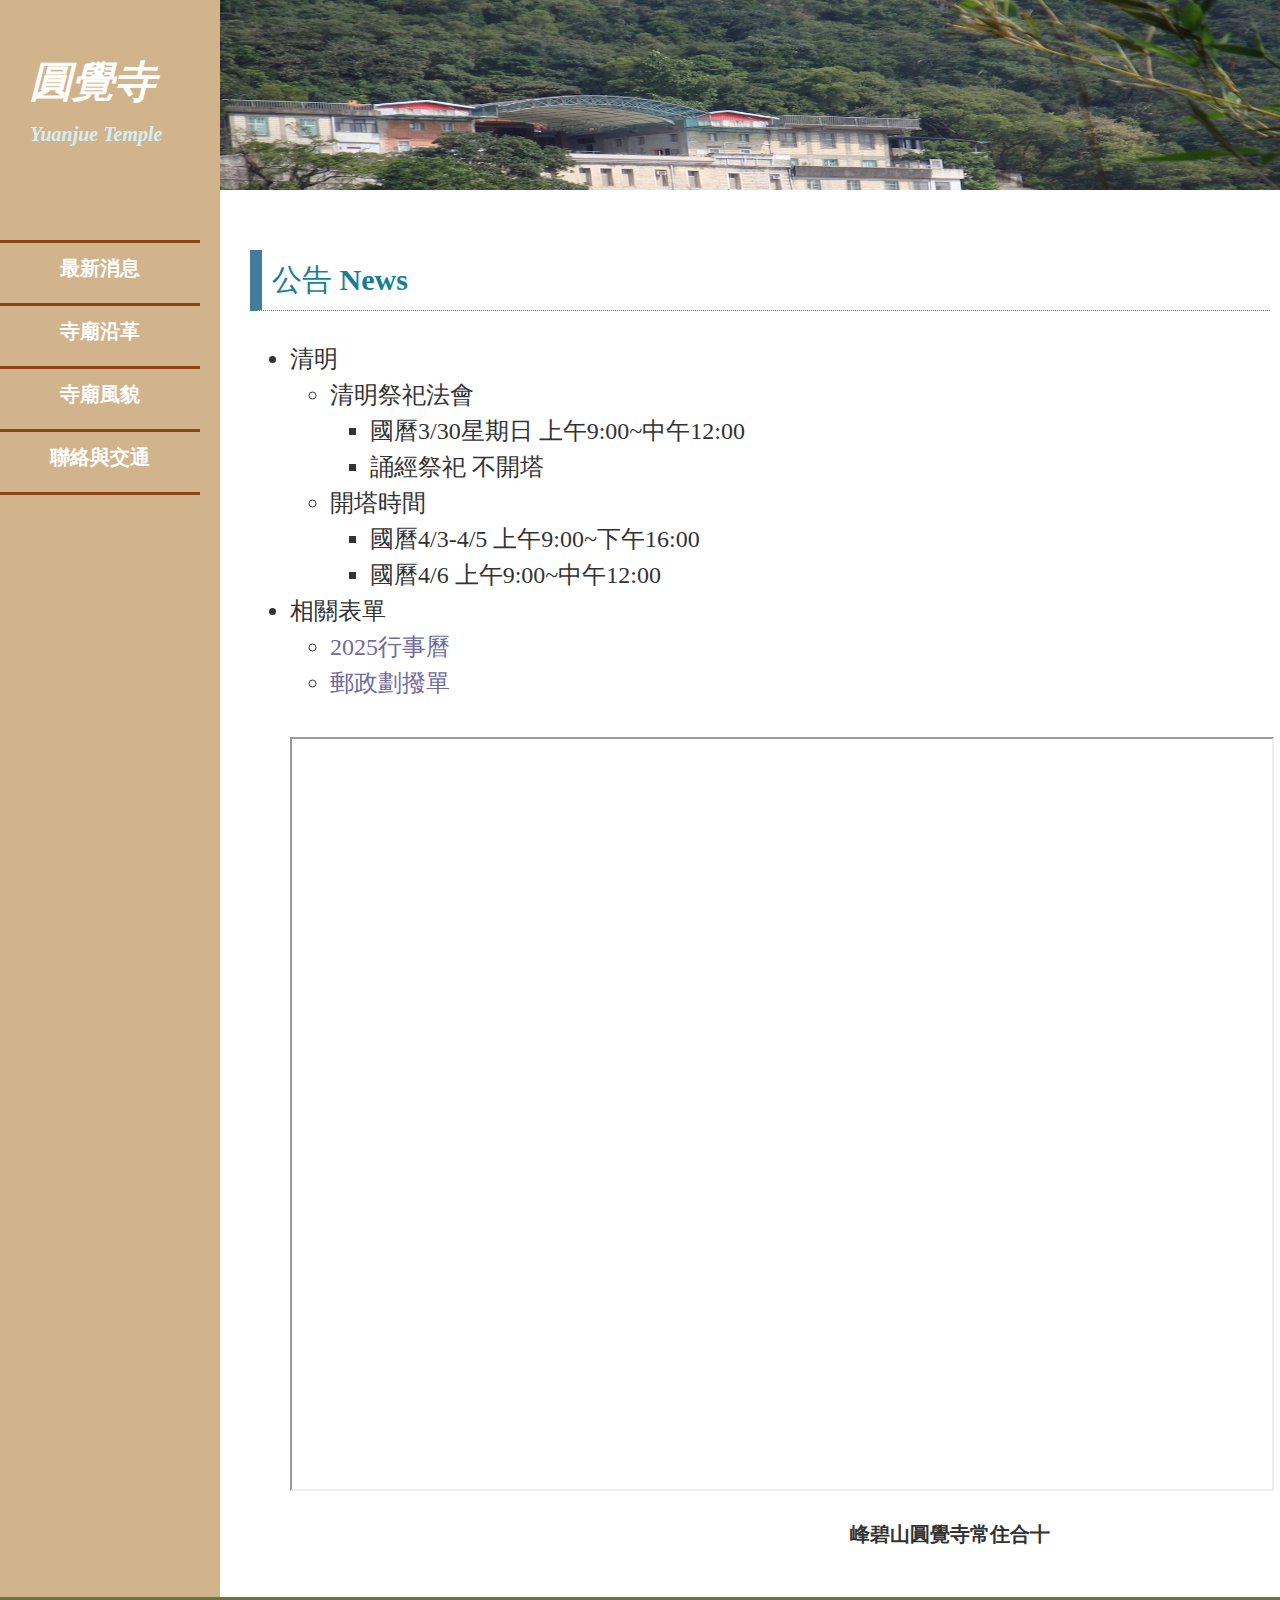
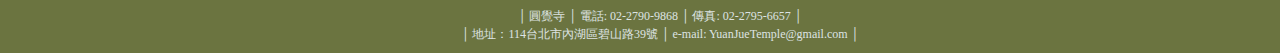
<file: index.html>
<!DOCTYPE html>
 <html> 
 <head> 
 	<title>圓覺寺</title>
 	<link rel="stylesheet" href="style.css" media="screen" /> 
 	<meta http-equiv="Content-Type" content="text/html; charset=utf-8"> 
 	<meta name="desrciption" content="圓覺寺,內湖圓覺寺,台北圓覺寺,台北市圓覺寺,台北內湖圓覺寺,碧山路,碧山路39號,114台北市內湖區碧山路39號,YuanJueTemple,yuanjuetemple,yuanjue,YuanJue">
 </head> 
 <body> 
 	<div id="wrapper"> 
 		<div id="header"> 
 			<p class="header-h"> <strong>圓覺寺</strong></p>	
			<p class="header-text">Yuanjue Temple </p>
 		</div>

 		<div id="content"> 
 			<div id="content-L">
 				<ul id="L-list"> 
 					<li><a href="index.html">最新消息</a></li> 
 					<li><a href="files/introduction.html">寺廟沿革</a></li> 
 					<li><a href="files/look.html">寺廟風貌</a></li> 
                    <li><a href="files/communication.html">聯絡與交通</a></li> 
 				</ul> 

 			</div> 
 			<div id="content-R">
 				<p class="title-1">公告<strong> News</strong></p> 
 				<ul>
					<li class="news-text">清明
						<ul class="news-text">
						<li> 清明祭祀法會</li>
							<ul class="news-text">
						       <li>國曆3/30星期日 上午9:00~中午12:00</li>
						       <li>誦經祭祀 不開塔</li>
						    </ul>
						<li> 開塔時間 </li>
							<ul class="news-text">
						       <li>國曆4/3-4/5 上午9:00~下午16:00</li>
						       <li>國曆4/6 上午9:00~中午12:00</li>
						     </ul>
						</ul>
			 
			        </li>
					<li class="news-text">相關表單
						<ul class="news-text">
						<li> <a href="files/2025_activity.pdf" target="_blank">2025行事曆</a>
						<li> <a href="files/postal_giro_form.pdf" target="_blank">郵政劃撥單</a>
						</ul>
			        <br>
			            <iframe src="files/2025_activity.pdf" style="width:100%; height:750px;" frameborder="1"></iframe>
			        </li>
				</ul>
				<h3 class="right-bullet"> 峰碧山圓覺寺常住合十 </h3> 							
 			</div>	
 		</div> 
 		<div id="footer"> │ 圓覺寺 │ 電話: 02-2790-9868 │ 傳真: 02-2795-6657 │<br>
		│ 地址：114台北市內湖區碧山路39號  │  e-mail: YuanJueTemple@gmail.com  │  

 		</div> 
 	</div> 
 </body> 
 </html>
</file>
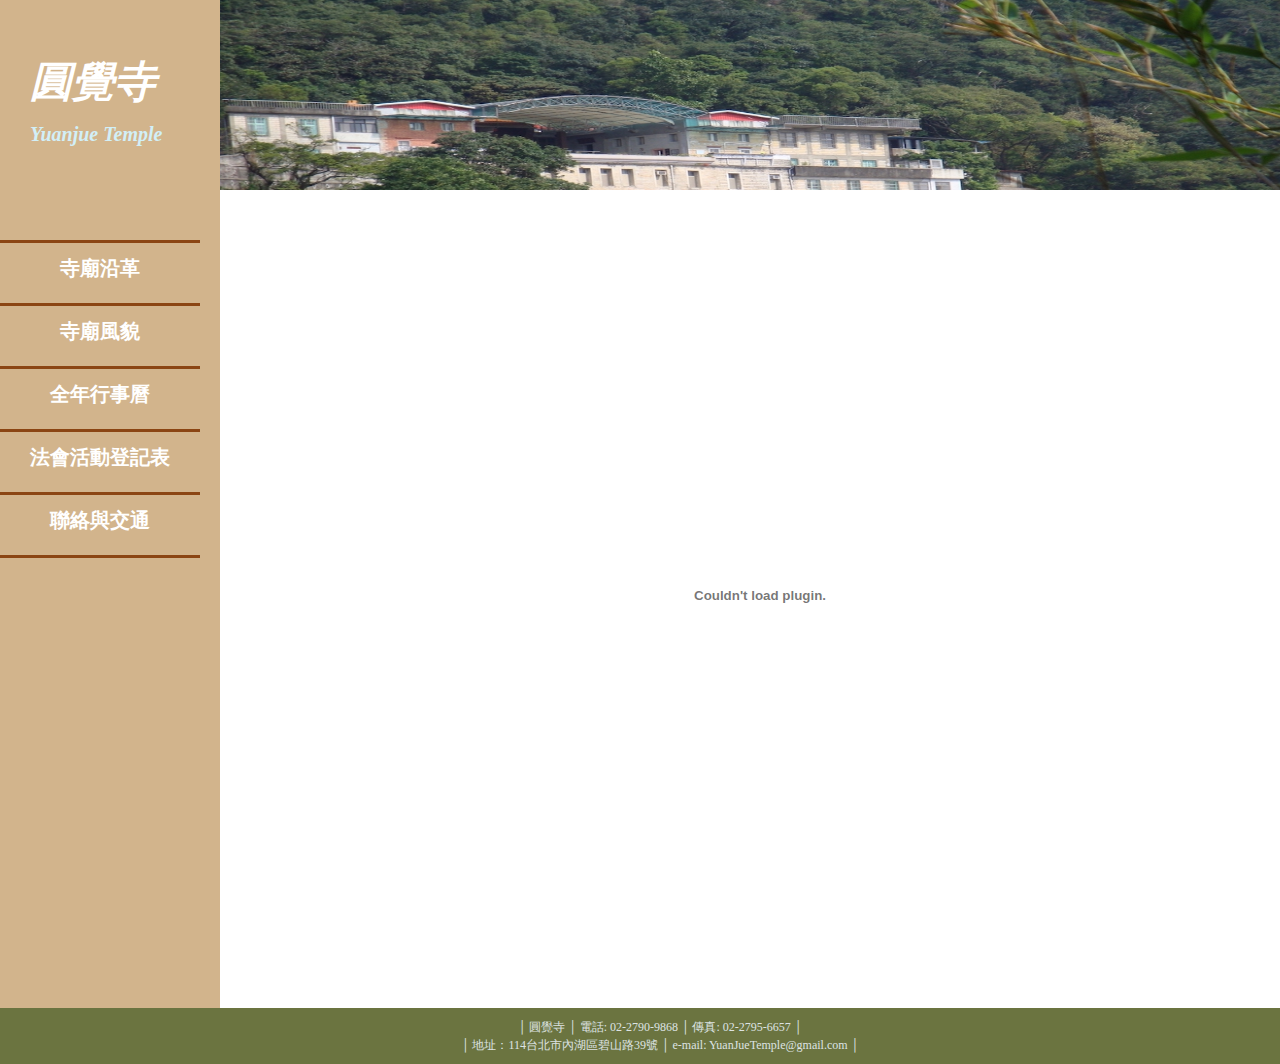
<file: files/act1.html>
<!DOCTYPE html>
 <html> 
 <head> 
 	<title>圓覺寺</title>
 	<link rel="stylesheet" href="../style.css" media="screen" /> 
 	<meta http-equiv="Content-Type" content="text/html; charset=utf-8"> 
 </head> 
 <body> 
 	<div id="wrapper"> 
 		<div id="header"> 
 			<p class="header-h"> <strong>圓覺寺</strong></p>	
			<p class="header-text">Yuanjue Temple </p>

 		</div>

 		<div id="content"> 
 			<div id="content-L">
 				<ul id="L-list"> 
					<li><a href="../index.html">寺廟沿革</a></li> 
 					<li><a href="look.html">寺廟風貌</a></li> 
 					<li><a href="schedule.html">全年行事曆</a></li> 
 					<li><a href="activity.html">法會活動登記表</a></li> 
                    <li><a href="communication.html">聯絡與交通</a></li>
                </ul> 
 			</div> 
 			<div id="content-R">
				<embed src="1.pdf" style="width:100%; height:750px;"frameborder="1"/>
 			</div>	
 		</div> 
 		<div id="footer"> │ 圓覺寺 │ 電話: 02-2790-9868 │ 傳真: 02-2795-6657 │<br>
        │ 地址：114台北市內湖區碧山路39號  │  e-mail: YuanJueTemple@gmail.com  │  
 		</div> 
 	</div> 
 </body> 
 </html>
<style>
#calendar li {
    	float: left;
	margin-bottom: 10px;
	list-style-type: none;
}

#calendar li a {
        color: #FFF;
        text-decoration: none;
        text-align: middle;
        width: 100px;
        display: block;
        //height: 30px;
} 
</style>
</file>
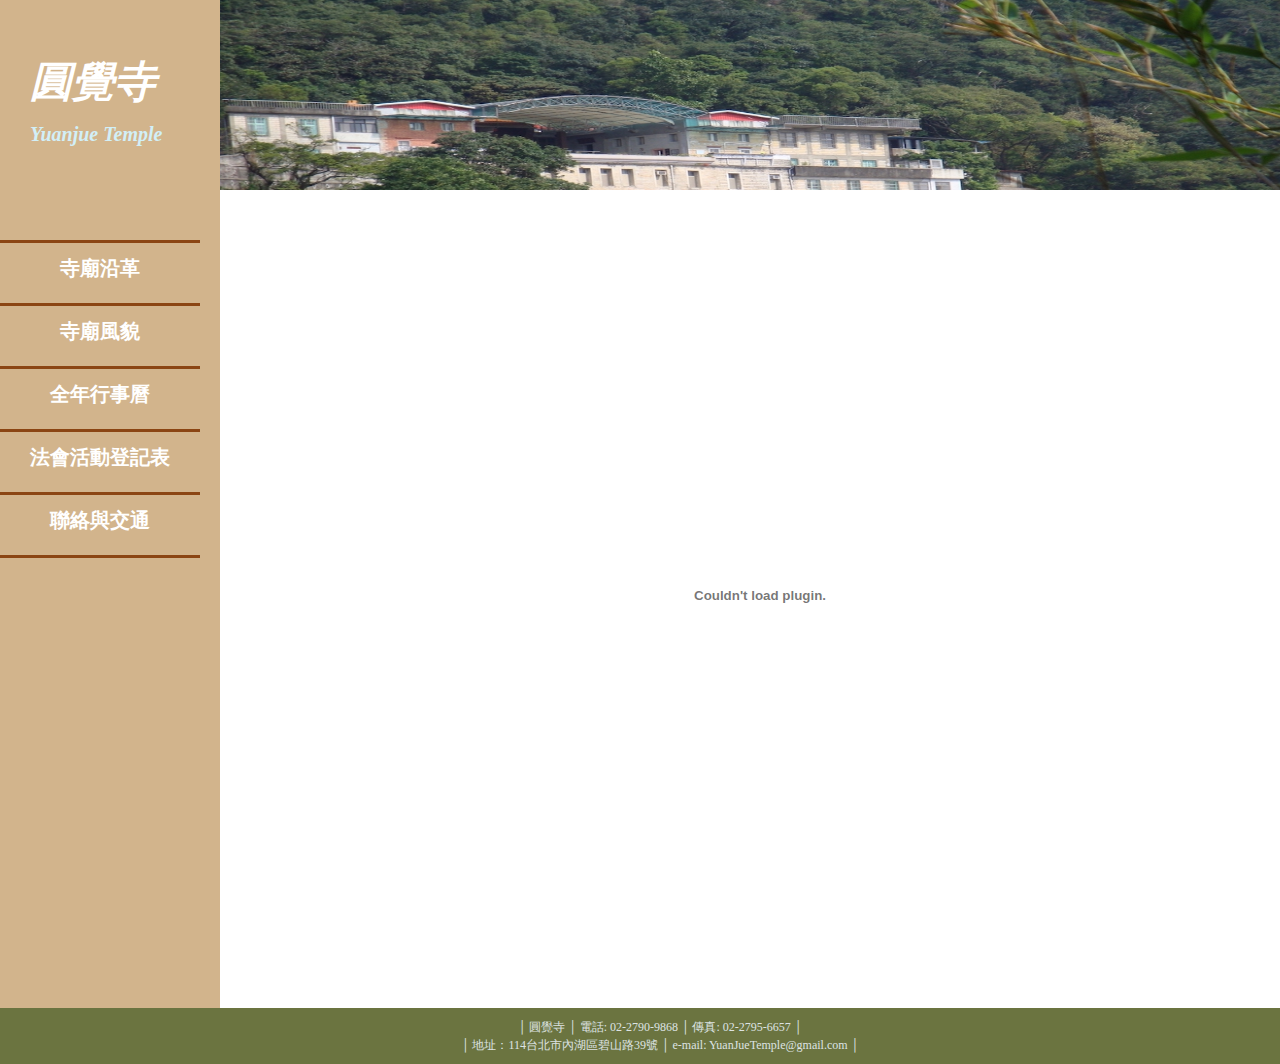
<file: files/act2_a.html>
<!DOCTYPE html>
 <html> 
 <head> 
 	<title>圓覺寺</title>
 	<link rel="stylesheet" href="../style.css" media="screen" /> 
 	<meta http-equiv="Content-Type" content="text/html; charset=utf-8"> 
 </head> 
 <body> 
 	<div id="wrapper"> 
 		<div id="header"> 
 			<p class="header-h"> <strong>圓覺寺</strong></p>	
			<p class="header-text">Yuanjue Temple </p>

 		</div>

 		<div id="content"> 
 			<div id="content-L">
 				<ul id="L-list"> 
					<li><a href="../index.html">寺廟沿革</a></li> 
 					<li><a href="look.html">寺廟風貌</a></li> 
 					<li><a href="schedule.html">全年行事曆</a></li> 
 					<li><a href="activity.html">法會活動登記表</a></li> 
                    <li><a href="communication.html">聯絡與交通</a></li>
                </ul> 
 			</div> 
 			<div id="content-R">
				<embed src="2_a.pdf" style="width:100%; height:750px;"frameborder="1"/>
 			</div>	
 		</div> 
 		<div id="footer"> │ 圓覺寺 │ 電話: 02-2790-9868 │ 傳真: 02-2795-6657 │<br>
        │ 地址：114台北市內湖區碧山路39號  │  e-mail: YuanJueTemple@gmail.com  │  
 		</div> 
 	</div> 
 </body> 
 </html>
<style>
#calendar li {
    	float: left;
	margin-bottom: 10px;
	list-style-type: none;
}

#calendar li a {
        color: #FFF;
        text-decoration: none;
        text-align: middle;
        width: 100px;
        display: block;
        //height: 30px;
} 
</style>
</file>
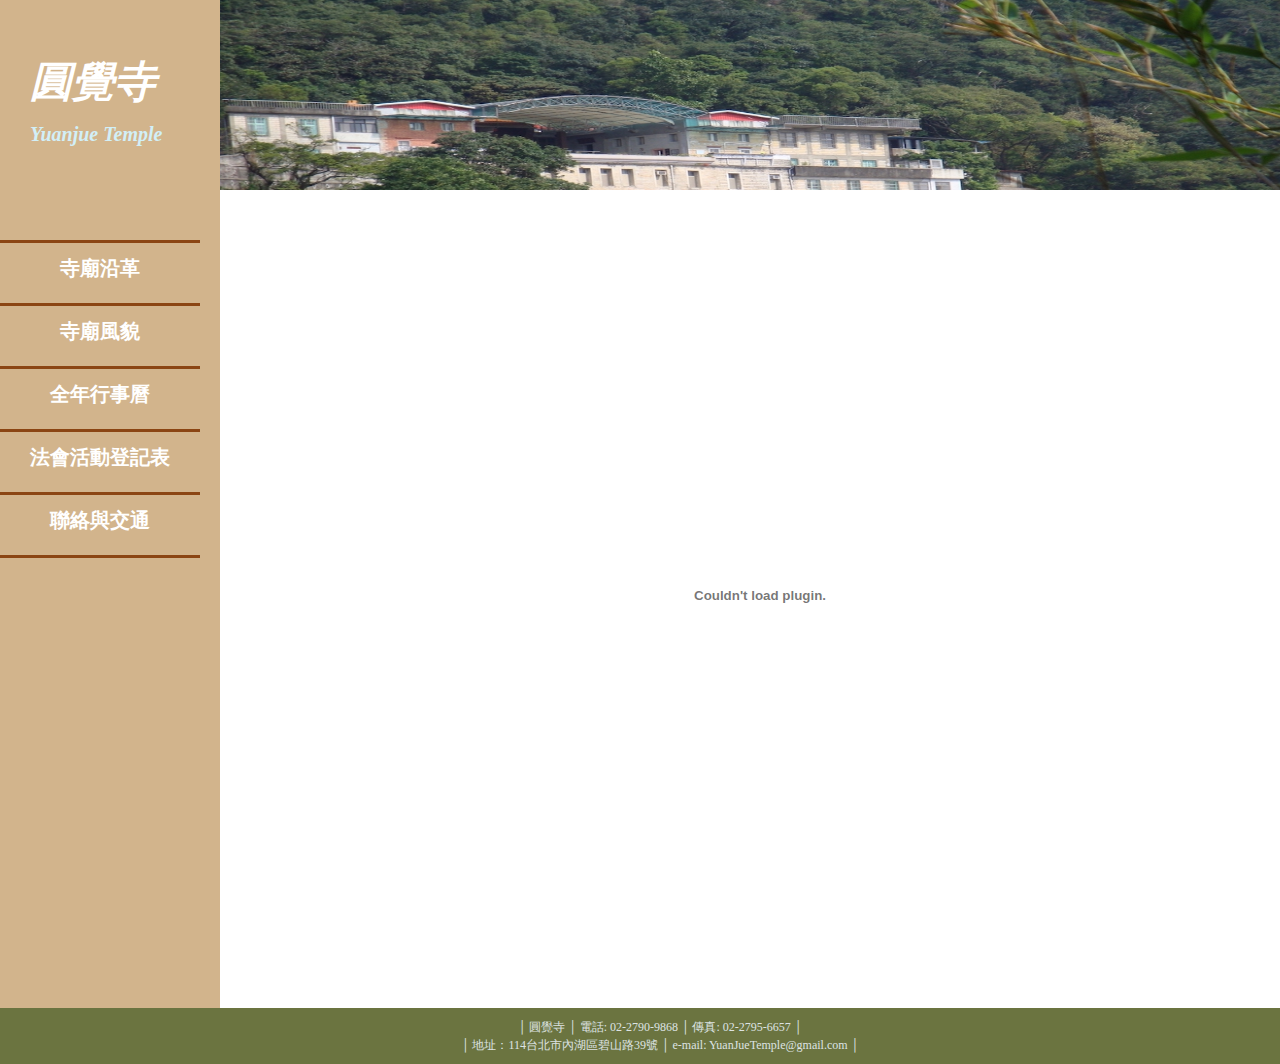
<file: files/act2_b.html>
<!DOCTYPE html>
 <html> 
 <head> 
 	<title>圓覺寺</title>
 	<link rel="stylesheet" href="../style.css" media="screen" /> 
 	<meta http-equiv="Content-Type" content="text/html; charset=utf-8"> 
 </head> 
 <body> 
 	<div id="wrapper"> 
 		<div id="header"> 
 			<p class="header-h"> <strong>圓覺寺</strong></p>	
			<p class="header-text">Yuanjue Temple </p>

 		</div>

 		<div id="content"> 
 			<div id="content-L">
 				<ul id="L-list"> 
					<li><a href="../index.html">寺廟沿革</a></li> 
 					<li><a href="look.html">寺廟風貌</a></li> 
 					<li><a href="schedule.html">全年行事曆</a></li> 
 					<li><a href="activity.html">法會活動登記表</a></li> 
                    <li><a href="communication.html">聯絡與交通</a></li>
                </ul> 
 			</div> 
 			<div id="content-R">
				<embed src="2_b.pdf" style="width:100%; height:750px;"frameborder="1"/>
 			</div>	
 		</div> 
 		<div id="footer"> │ 圓覺寺 │ 電話: 02-2790-9868 │ 傳真: 02-2795-6657 │<br>
        │ 地址：114台北市內湖區碧山路39號  │  e-mail: YuanJueTemple@gmail.com  │  
 		</div> 
 	</div> 
 </body> 
 </html>
<style>
#calendar li {
    	float: left;
	margin-bottom: 10px;
	list-style-type: none;
}

#calendar li a {
        color: #FFF;
        text-decoration: none;
        text-align: middle;
        width: 100px;
        display: block;
        //height: 30px;
} 
</style>
</file>
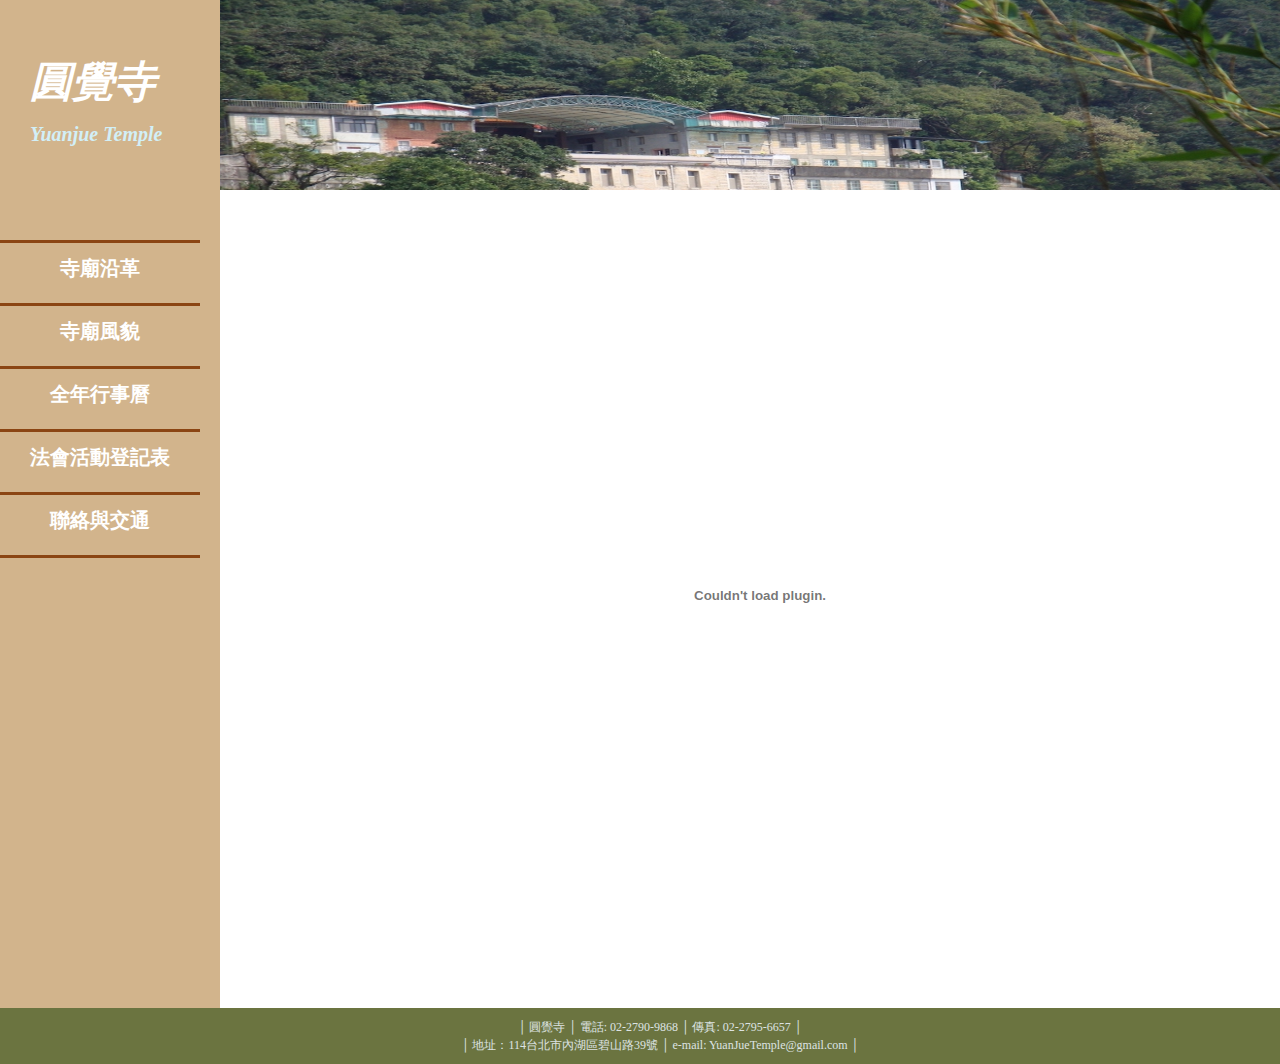
<file: files/act2_c.html>
<!DOCTYPE html>
 <html> 
 <head> 
 	<title>圓覺寺</title>
 	<link rel="stylesheet" href="../style.css" media="screen" /> 
 	<meta http-equiv="Content-Type" content="text/html; charset=utf-8"> 
 </head> 
 <body> 
 	<div id="wrapper"> 
 		<div id="header"> 
 			<p class="header-h"> <strong>圓覺寺</strong></p>	
			<p class="header-text">Yuanjue Temple </p>

 		</div>

 		<div id="content"> 
 			<div id="content-L">
 				<ul id="L-list"> 
					<li><a href="../index.html">寺廟沿革</a></li> 
 					<li><a href="look.html">寺廟風貌</a></li> 
 					<li><a href="schedule.html">全年行事曆</a></li> 
 					<li><a href="activity.html">法會活動登記表</a></li> 
                    <li><a href="communication.html">聯絡與交通</a></li>
                </ul> 
 			</div> 
 			<div id="content-R">
				<embed src="2_c.pdf" style="width:100%; height:750px;"frameborder="1"/>
 			</div>	
 		</div> 
 		<div id="footer"> │ 圓覺寺 │ 電話: 02-2790-9868 │ 傳真: 02-2795-6657 │<br>
        │ 地址：114台北市內湖區碧山路39號  │  e-mail: YuanJueTemple@gmail.com  │  
 		</div> 
 	</div> 
 </body> 
 </html>
<style>
#calendar li {
    	float: left;
	margin-bottom: 10px;
	list-style-type: none;
}

#calendar li a {
        color: #FFF;
        text-decoration: none;
        text-align: middle;
        width: 100px;
        display: block;
        //height: 30px;
} 
</style>
</file>
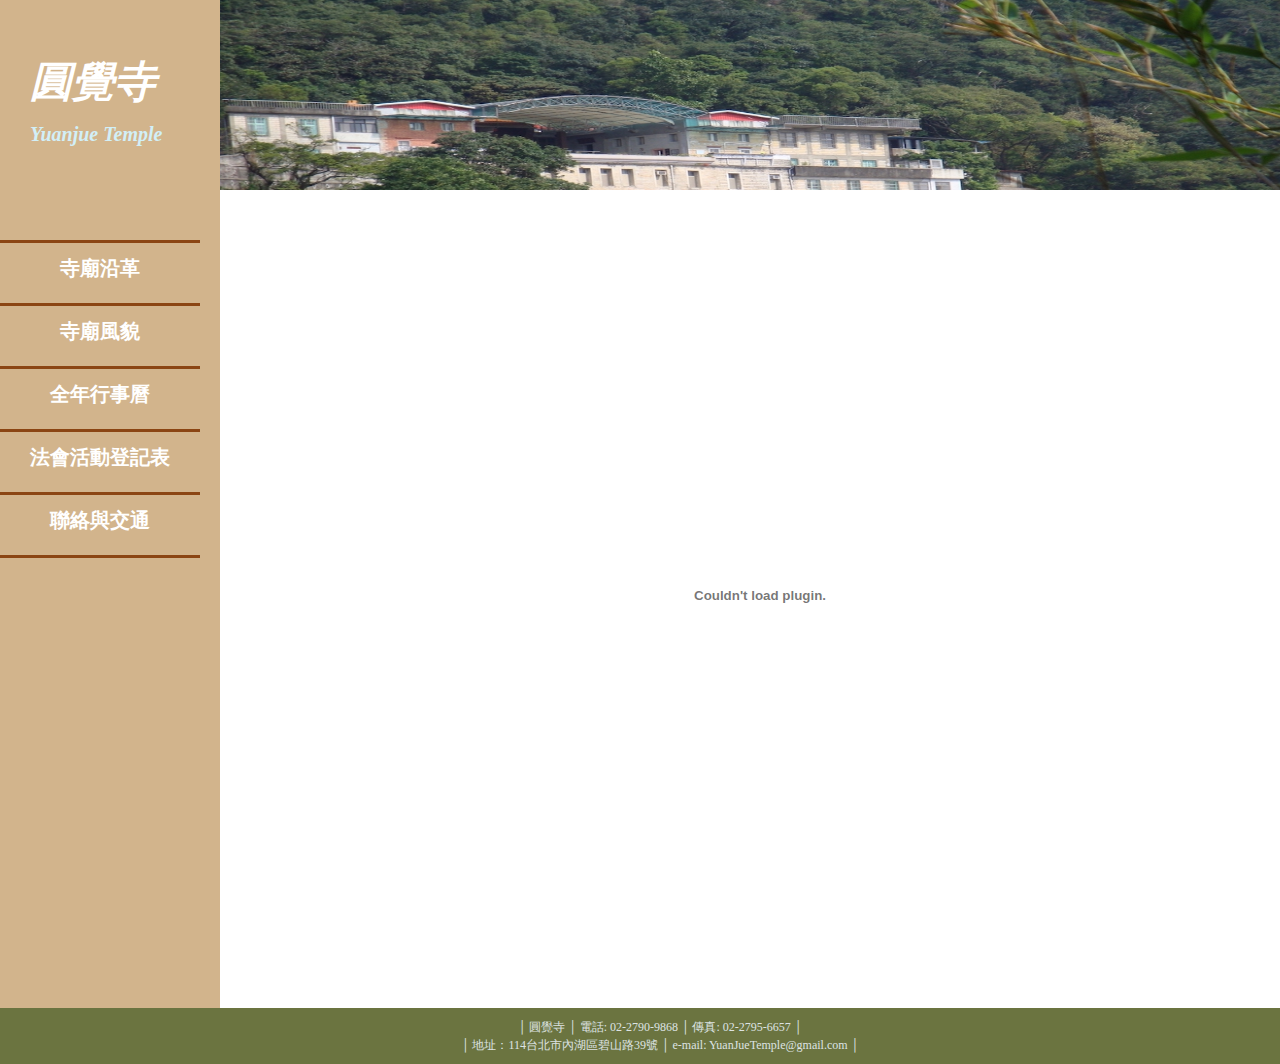
<file: files/act3_a.html>
<!DOCTYPE html>
 <html> 
 <head> 
    <title>圓覺寺</title>
    <link rel="stylesheet" href="../style.css" media="screen" /> 
    <meta http-equiv="Content-Type" content="text/html; charset=utf-8"> 
 </head> 
 <body> 
    <div id="wrapper"> 
        <div id="header"> 
            <p class="header-h"> <strong>圓覺寺</strong></p>   
            <p class="header-text">Yuanjue Temple </p>

        </div>

        <div id="content"> 
            <div id="content-L">
                <ul id="L-list"> 
                    <li><a href="../index.html">寺廟沿革</a></li> 
                    <li><a href="look.html">寺廟風貌</a></li> 
                    <li><a href="schedule.html">全年行事曆</a></li> 
                    <li><a href="activity.html">法會活動登記表</a></li> 
                    <li><a href="communication.html">聯絡與交通</a></li>
                </ul> 
            </div> 
            <div id="content-R">
                <embed src="3_a.pdf" style="width:100%; height:750px;"frameborder="1"/>
            </div>  
        </div> 
        <div id="footer"> │ 圓覺寺 │ 電話: 02-2790-9868 │ 傳真: 02-2795-6657 │<br>
        │ 地址：114台北市內湖區碧山路39號  │  e-mail: YuanJueTemple@gmail.com  │  
        </div> 
    </div> 
 </body> 
 </html>
<style>
#calendar li {
        float: left;
    margin-bottom: 10px;
    list-style-type: none;
}

#calendar li a {
        color: #FFF;
        text-decoration: none;
        text-align: middle;
        width: 100px;
        display: block;
        //height: 30px;
} 
</style>
</file>
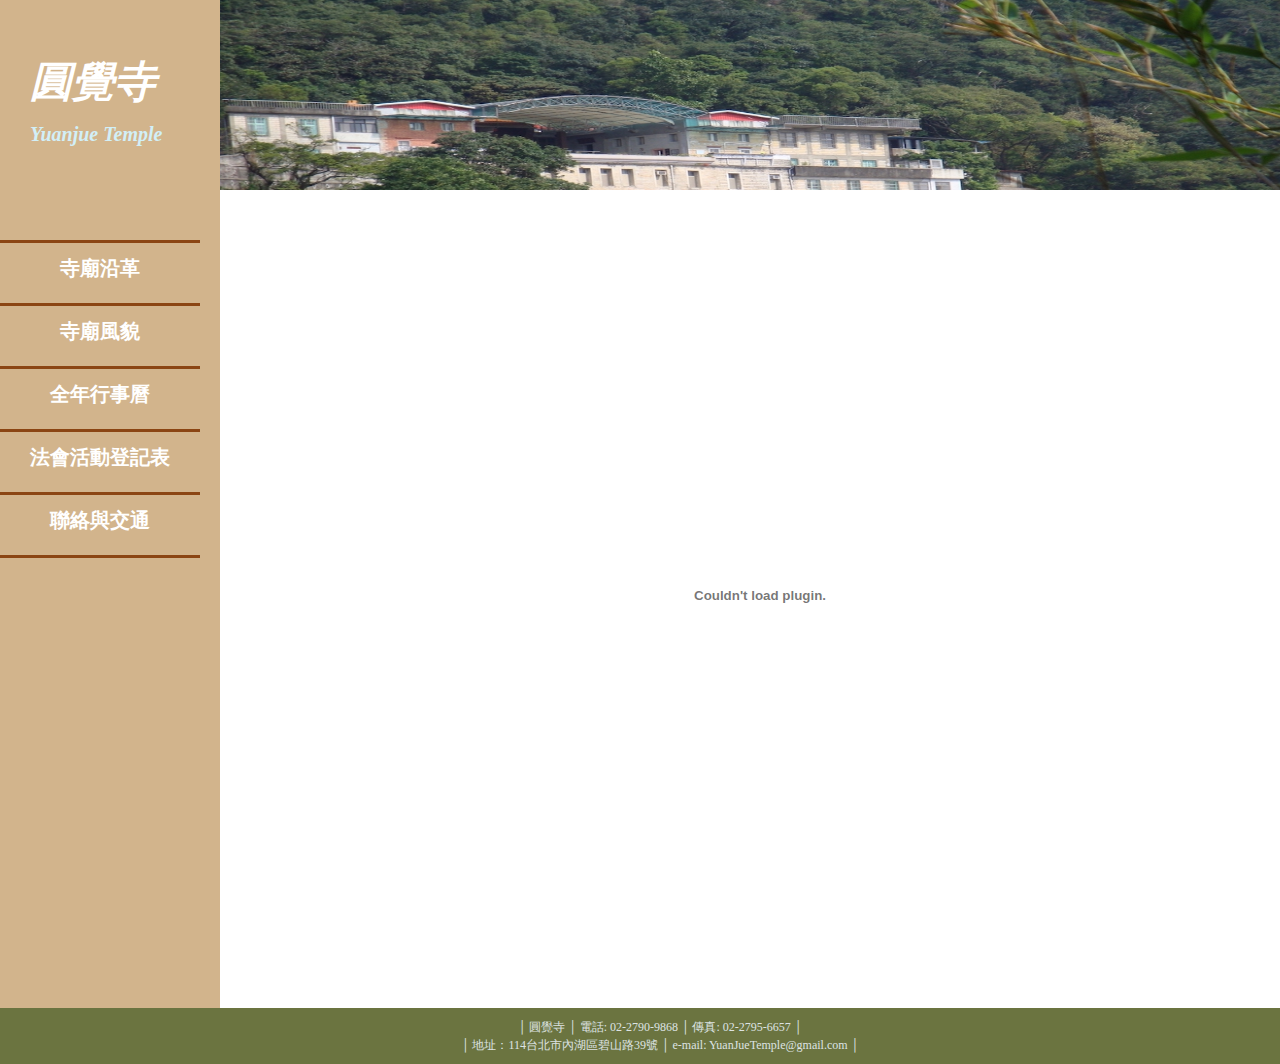
<file: files/act3_b.html>
<!DOCTYPE html>
 <html> 
 <head> 
 	<title>圓覺寺</title>
 	<link rel="stylesheet" href="../style.css" media="screen" /> 
 	<meta http-equiv="Content-Type" content="text/html; charset=utf-8"> 
 </head> 
 <body> 
 	<div id="wrapper"> 
 		<div id="header"> 
 			<p class="header-h"> <strong>圓覺寺</strong></p>	
			<p class="header-text">Yuanjue Temple </p>

 		</div>

 		<div id="content"> 
 			<div id="content-L">
 				<ul id="L-list"> 
					<li><a href="../index.html">寺廟沿革</a></li> 
 					<li><a href="look.html">寺廟風貌</a></li> 
 					<li><a href="schedule.html">全年行事曆</a></li> 
 					<li><a href="activity.html">法會活動登記表</a></li> 
                    <li><a href="communication.html">聯絡與交通</a></li>
                </ul> 
 			</div> 
 			<div id="content-R">
				<embed src="3_b.pdf" style="width:100%; height:750px;"frameborder="1"/>
 			</div>	
 		</div> 
 		<div id="footer"> │ 圓覺寺 │ 電話: 02-2790-9868 │ 傳真: 02-2795-6657 │<br>
        │ 地址：114台北市內湖區碧山路39號  │  e-mail: YuanJueTemple@gmail.com  │  
 		</div> 
 	</div> 
 </body> 
 </html>
<style>
#calendar li {
    	float: left;
	margin-bottom: 10px;
	list-style-type: none;
}

#calendar li a {
        color: #FFF;
        text-decoration: none;
        text-align: middle;
        width: 100px;
        display: block;
        //height: 30px;
} 
</style>
</file>
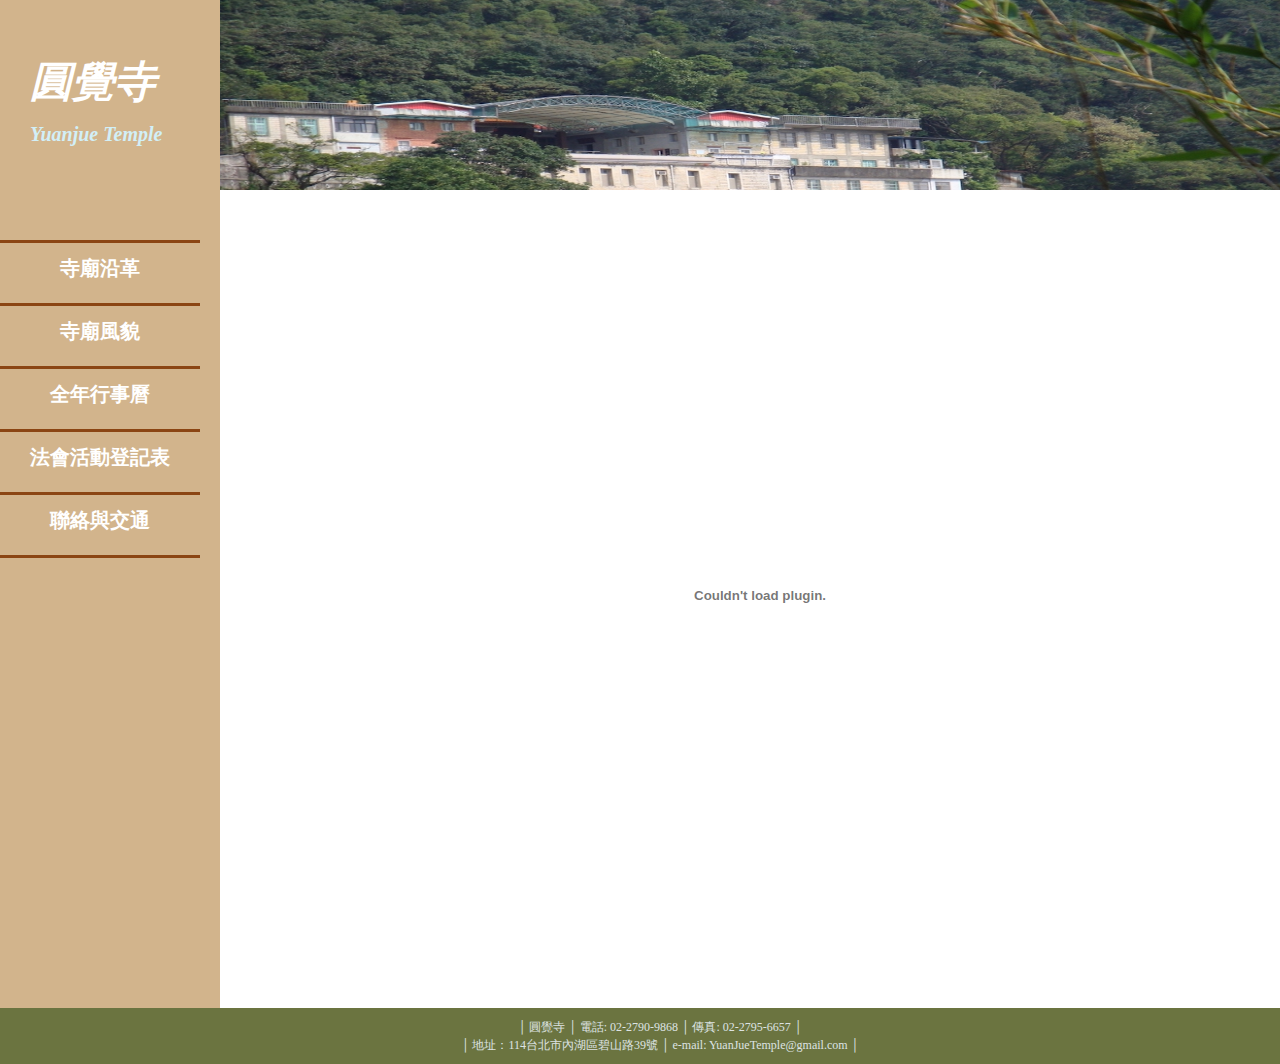
<file: files/act3_c.html>
<!DOCTYPE html>
 <html> 
 <head> 
 	<title>圓覺寺</title>
 	<link rel="stylesheet" href="../style.css" media="screen" /> 
 	<meta http-equiv="Content-Type" content="text/html; charset=utf-8"> 
 </head> 
 <body> 
 	<div id="wrapper"> 
 		<div id="header"> 
 			<p class="header-h"> <strong>圓覺寺</strong></p>	
			<p class="header-text">Yuanjue Temple </p>

 		</div>

 		<div id="content"> 
 			<div id="content-L">
 				<ul id="L-list"> 
					<li><a href="../index.html">寺廟沿革</a></li> 
 					<li><a href="look.html">寺廟風貌</a></li> 
 					<li><a href="schedule.html">全年行事曆</a></li> 
 					<li><a href="activity.html">法會活動登記表</a></li> 
                    <li><a href="communication.html">聯絡與交通</a></li>
                </ul> 
 			</div> 
 			<div id="content-R">
				<embed src="3_c.pdf" style="width:100%; height:750px;"frameborder="1"/>
 			</div>	
 		</div> 
 		<div id="footer"> │ 圓覺寺 │ 電話: 02-2790-9868 │ 傳真: 02-2795-6657 │<br>
        │ 地址：114台北市內湖區碧山路39號  │  e-mail: YuanJueTemple@gmail.com  │  
 		</div> 
 	</div> 
 </body> 
 </html>
<style>
#calendar li {
    	float: left;
	margin-bottom: 10px;
	list-style-type: none;
}

#calendar li a {
        color: #FFF;
        text-decoration: none;
        text-align: middle;
        width: 100px;
        display: block;
        //height: 30px;
} 
</style>
</file>
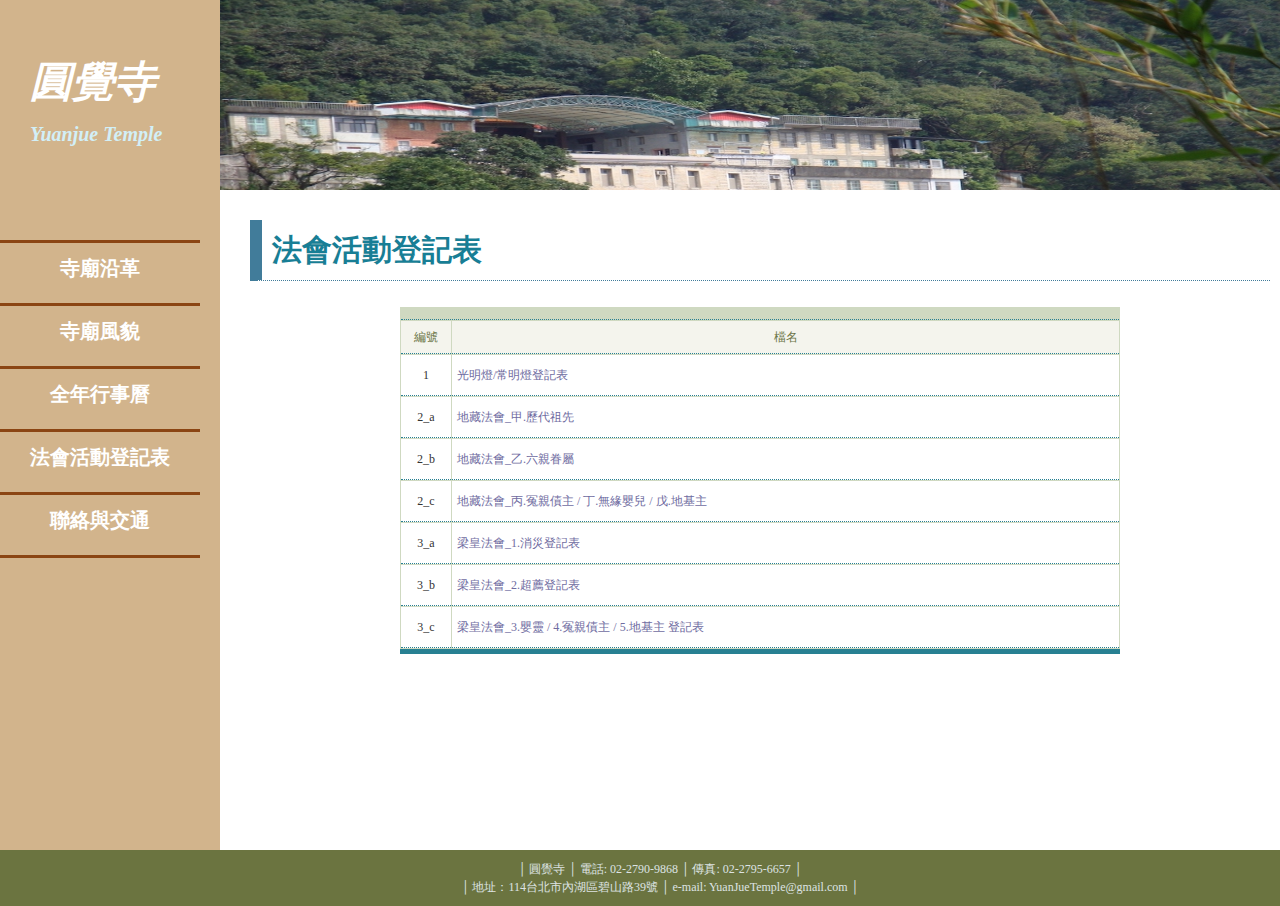
<file: files/activity.html>
<!DOCTYPE html>
 <html> 
 <head> 
  <title>圓覺寺</title>
  <link rel="stylesheet" href="../style.css" media="screen" /> 
  <meta http-equiv="Content-Type" content="text/html; charset=utf-8"> 
 </head> 
 <body> 
  <div id="wrapper"> 
    <div id="header"> 
      <p class="header-h"> <strong>圓覺寺</strong></p> 
      <p class="header-text">Yuanjue Temple </p>
    </div>

    <div id="content"> 
      <div id="content-L">
        <ul id="L-list"> 
          <li><a href="../index.html">寺廟沿革</a></li> 
          <li><a href="look.html">寺廟風貌</a></li> 
          <li><a href="schedule.html">全年行事曆</a></li> 
          <li><a href="activity.html">法會活動登記表</a></li> 
          <li><a href="communication.html">聯絡與交通</a></li>
        </ul> 
      </div> 
      <div id="content-R">
        <h1 class="title-1">法會活動登記表</h1>
                    <br>
                     <TABLE cellSpacing=1 cellPadding=2 width=720 align=center bgColor=#cfd9c1>
                          <TBODY>
                            <TR>
                              <TD colSpan=4 height=1></TD>
                            </TR>
                            <TR bgColor=#f4f4ed>
                              <TD width=40 height=22><DIV align=center><font color="#6b7446">編號</font></DIV></TD>
                              <TD bgcolor="#f4f4ed"><DIV align=center><FONT color=#6b7446>檔名</FONT></DIV></TD>
                            </TR>
  
                            <TR align=middle bgColor=#ffffff>
                              <TD>1</TD>
                              <TD height=30 align=left bgcolor="#ffffff"><a href="act1.html">光明燈/常明燈登記表</a></TD>
                            </TR>
                            <TR align=middle bgColor=#ffffff>
                              <TD>2_a</TD>
                              <TD height=30 align=left bgcolor="#ffffff"><a href="act2_a.html">地藏法會_甲.歷代祖先</a></TD>
                            </TR>
                            <TR align=middle bgColor=#ffffff>
                              <TD>2_b</TD>
                              <TD height=30 align=left bgcolor="#ffffff"><a href="act2_b.html">地藏法會_乙.六親眷屬</a></TD>
                            </TR>
                            <TR align=middle bgColor=#ffffff>
                              <TD>2_c</TD>
                              <TD height=30 align=left bgcolor="#ffffff"><a href="act2_c.html">地藏法會_丙.冤親債主 / 丁.無緣嬰兒 / 戊.地基主</a></TD>
                            </TR>
                            <TR align=middle bgColor=#ffffff>
                              <TD>3_a</TD>
                              <TD height=30 align=left bgcolor="#ffffff"><a href="act3_a.html">梁皇法會_1.消災登記表</a></TD>
                            </TR>
                            <TR align=middle bgColor=#ffffff>
                              <TD>3_b</TD>
                              <TD height=30 align=left bgcolor="#ffffff"><a href="act3_b.html">梁皇法會_2.超薦登記表</a></TD>
                            </TR>
                            <TR align=middle bgColor=#ffffff>
                              <TD>3_c</TD>
                              <TD height=30 align=left bgcolor="#ffffff"><a href="act3_c.html">梁皇法會_3.嬰靈 / 4.冤親債主 / 5.地基主 登記表</a></TD>
                            </TR>
                          </TBODY>
                        </TABLE>
      </div>  
    </div> 
    <div id="footer"> │ 圓覺寺 │ 電話: 02-2790-9868 │ 傳真: 02-2795-6657 │<br>
    │ 地址：114台北市內湖區碧山路39號  │  e-mail: YuanJueTemple@gmail.com  │  

    </div> 
  </div> 
 </body> 
 </html>
</file>
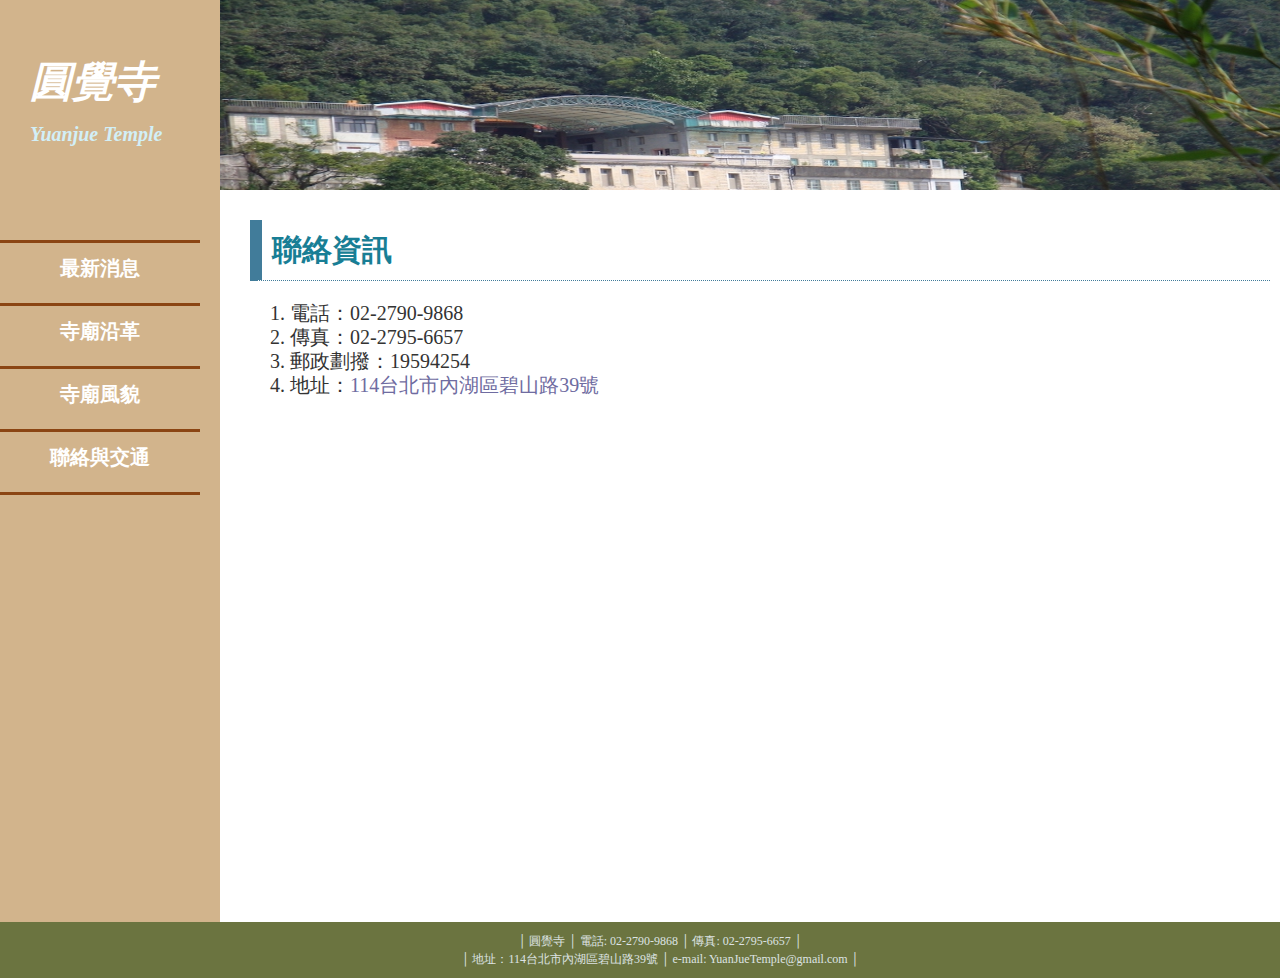
<file: files/communication.html>
<!DOCTYPE html>
 <html> 
 <head> 
 	<title>圓覺寺</title>
 	<link rel="stylesheet" href="../style.css" media="screen" /> 
 	<meta http-equiv="Content-Type" content="text/html; charset=utf-8"> 
 </head> 
 <body> 
 	<div id="wrapper"> 
 		<div id="header"> 
 			<p class="header-h"> <strong>圓覺寺</strong></p>	
			<p class="header-text">Yuanjue Temple </p>
 		</div>

 		<div id="content"> 
 			<div id="content-L">
 				<ul id="L-list"> 
 					<li><a href="../index.html">最新消息</a></li> 
 					<li><a href="introduction.html">寺廟沿革</a></li> 
 					<li><a href="look.html">寺廟風貌</a></li> 
                    <li><a href="communication.html">聯絡與交通</a></li>
 				</ul> 

 			</div> 
 			<div id="content-R">
 				<h1 class="title-1"> 聯絡資訊</h1>
 				<ol class="commu-text">
				  <li>電話：02-2790-9868</li>
				  <li>傳真：02-2795-6657</li>
				  <li>郵政劃撥：19594254</li>
				  <li>地址：<a href="https://www.google.com.tw/maps/place/114台北市內湖區碧山路39號/" target=-blank>114台北市內湖區碧山路39號 </a></p>
					<iframe src="https://www.google.com/maps/embed?pb=!1m18!1m12!1m3!1d3613.1196482406394!2d121.58877131485524!3d25.097810841884797!2m3!1f0!2f0!3f0!3m2!1i1024!2i768!4f13.1!3m3!1m2!1s0x3442acfba65fc483%3A0xeae22a10c3bde413!2zMTE05Y-w5YyX5biC5YWn5rmW5Y2A56Kn5bGx6LevMznomZ8!5e0!3m2!1szh-TW!2stw!4v1528055302854" width="600" height="450" frameborder="0" style="border:0" allowfullscreen>
					</iframe>
				  </li>
				</ol>
				
 			</div>	
 		</div> 
 		<div id="footer"> │ 圓覺寺 │ 電話: 02-2790-9868 │ 傳真: 02-2795-6657 │<br>
		│ 地址：114台北市內湖區碧山路39號  │  e-mail: YuanJueTemple@gmail.com  │  

 		</div> 
 	</div> 
 </body> 
 </html>
</file>
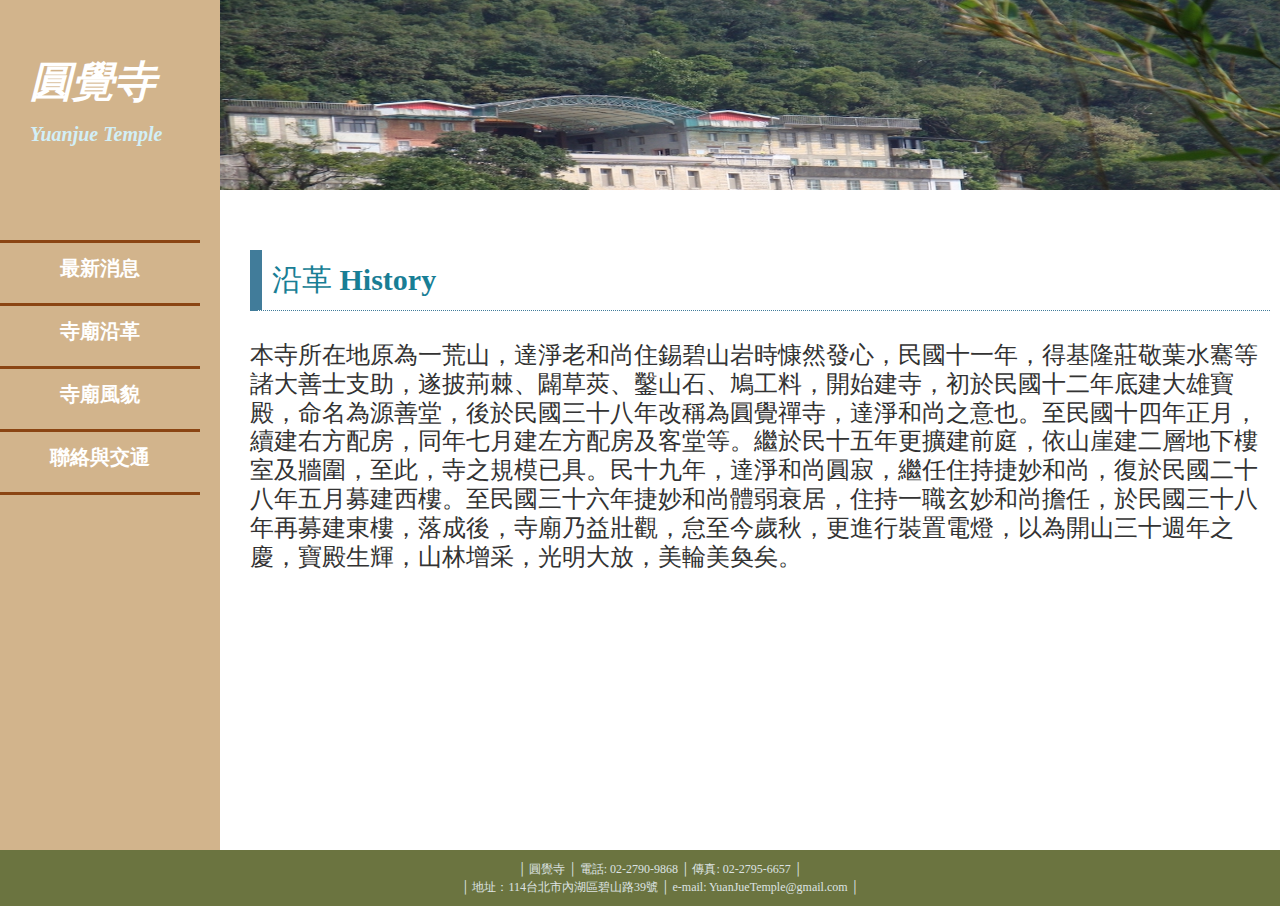
<file: files/introduction.html>
<!DOCTYPE html>
 <html> 
 <head> 
 	<title>圓覺寺</title>
 	<link rel="stylesheet" href="../style.css" media="screen" /> 
 	<meta http-equiv="Content-Type" content="text/html; charset=utf-8"> 
 </head> 
 <body> 
 	<div id="wrapper"> 
 		<div id="header"> 
 			<p class="header-h"> <strong>圓覺寺</strong></p>	
			<p class="header-text">Yuanjue Temple </p>
 		</div>

 		<div id="content"> 
 			<div id="content-L">
 				<ul id="L-list"> 
 					<li><a href="../index.html">最新消息</a></li> 
 					<li><a href="introduction.html">寺廟沿革</a></li> 
 					<li><a href="look.html">寺廟風貌</a></li> 
                    <li><a href="communication.html">聯絡與交通</a></li>
 				</ul> 

 			</div> 
 			<div id="content-R">
 				
 				<p class="title-1"> 沿革 <strong>History</strong></p> 
 				<p class="intro-text"> 本寺所在地原為一荒山，達淨老和尚住錫碧山岩時慷然發心，民國十一年，得基隆莊敬葉水騫等諸大善士支助，遂披荊棘、闢草莢、鑿山石、鳩工料，開始建寺，初於民國十二年底建大雄寶殿，命名為源善堂，後於民國三十八年改稱為圓覺禪寺，達淨和尚之意也。至民國十四年正月，續建右方配房，同年七月建左方配房及客堂等。繼於民十五年更擴建前庭，依山崖建二層地下樓室及牆圍，至此，寺之規模已具。民十九年，達淨和尚圓寂，繼任住持捷妙和尚，復於民國二十八年五月募建西樓。至民國三十六年捷妙和尚體弱衰居，住持一職玄妙和尚擔任，於民國三十八年再募建東樓，落成後，寺廟乃益壯觀，怠至今歲秋，更進行裝置電燈，以為開山三十週年之慶，寶殿生輝，山林增采，光明大放，美輪美奐矣。
 </p>
							
 			</div>	
 		</div> 
 		<div id="footer"> │ 圓覺寺 │ 電話: 02-2790-9868 │ 傳真: 02-2795-6657 │<br>
		│ 地址：114台北市內湖區碧山路39號  │  e-mail: YuanJueTemple@gmail.com  │  

 		</div> 
 	</div> 
 </body> 
 </html>
</file>
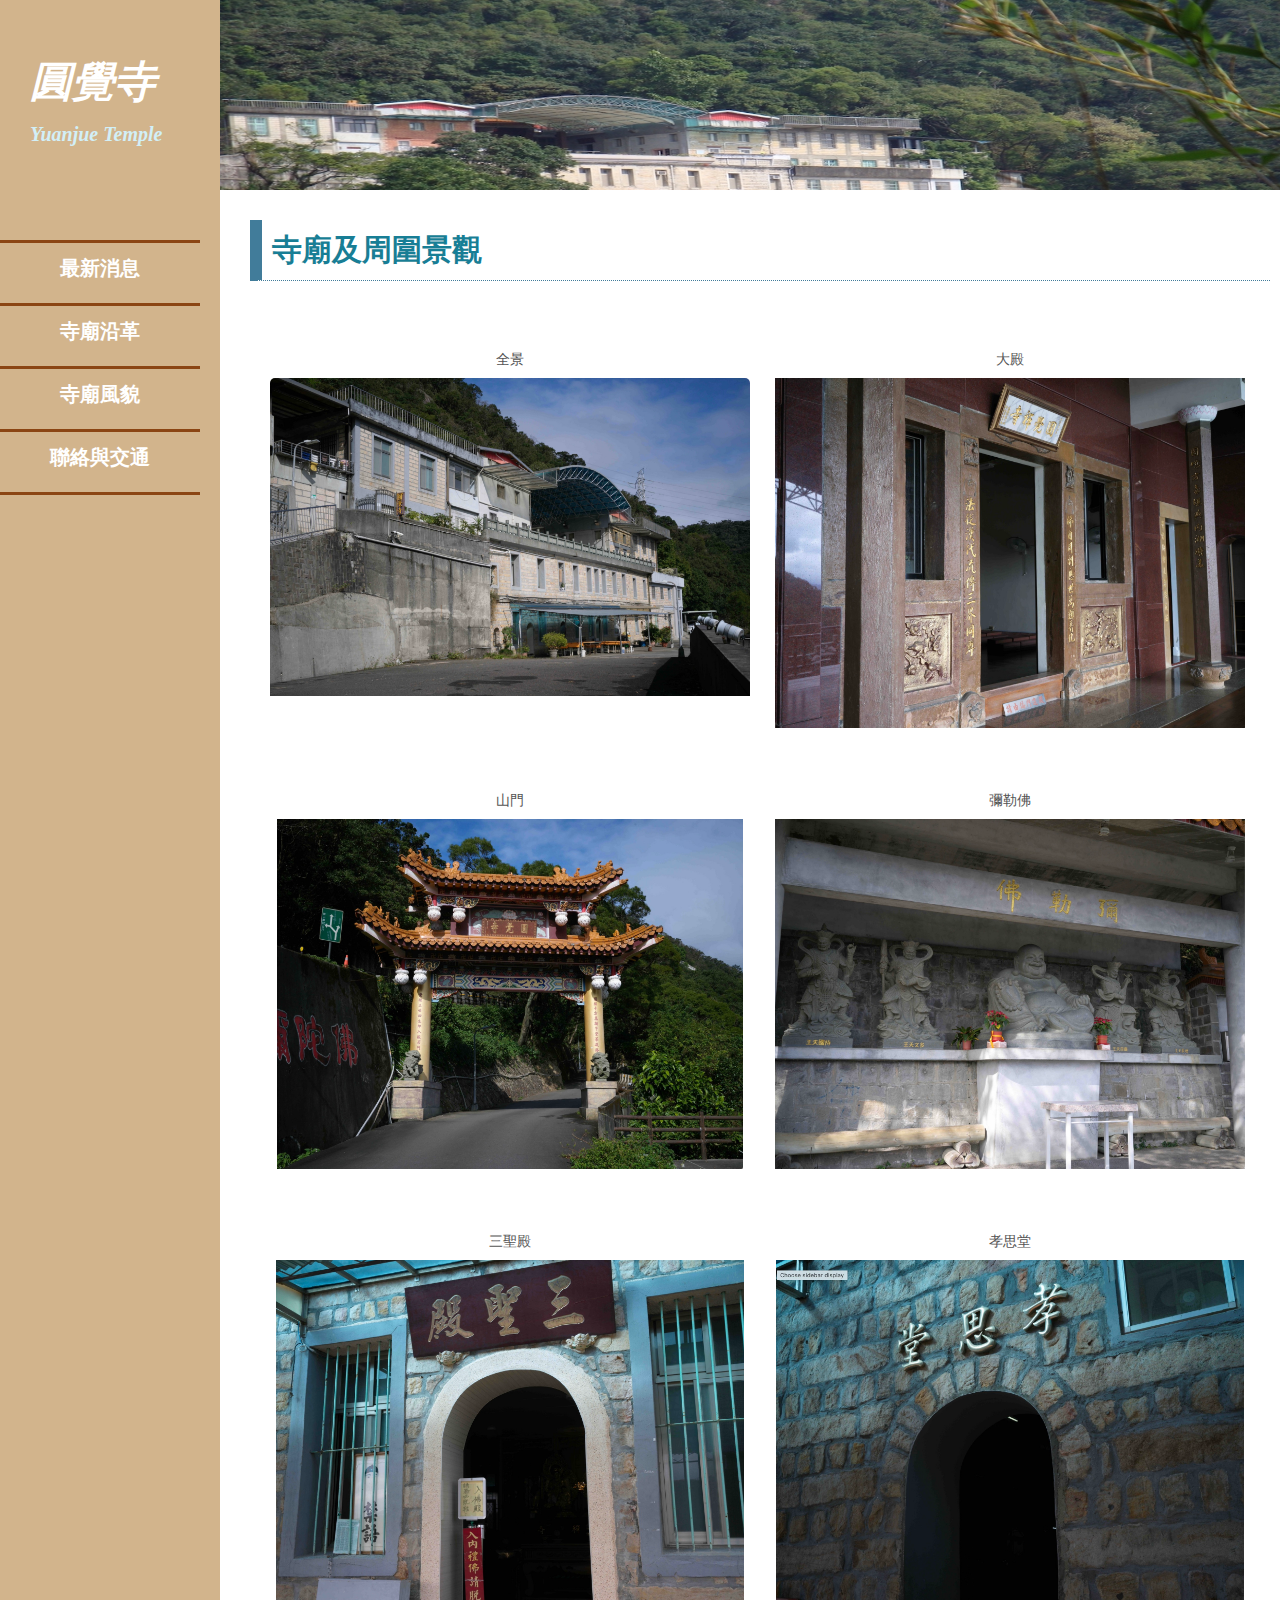
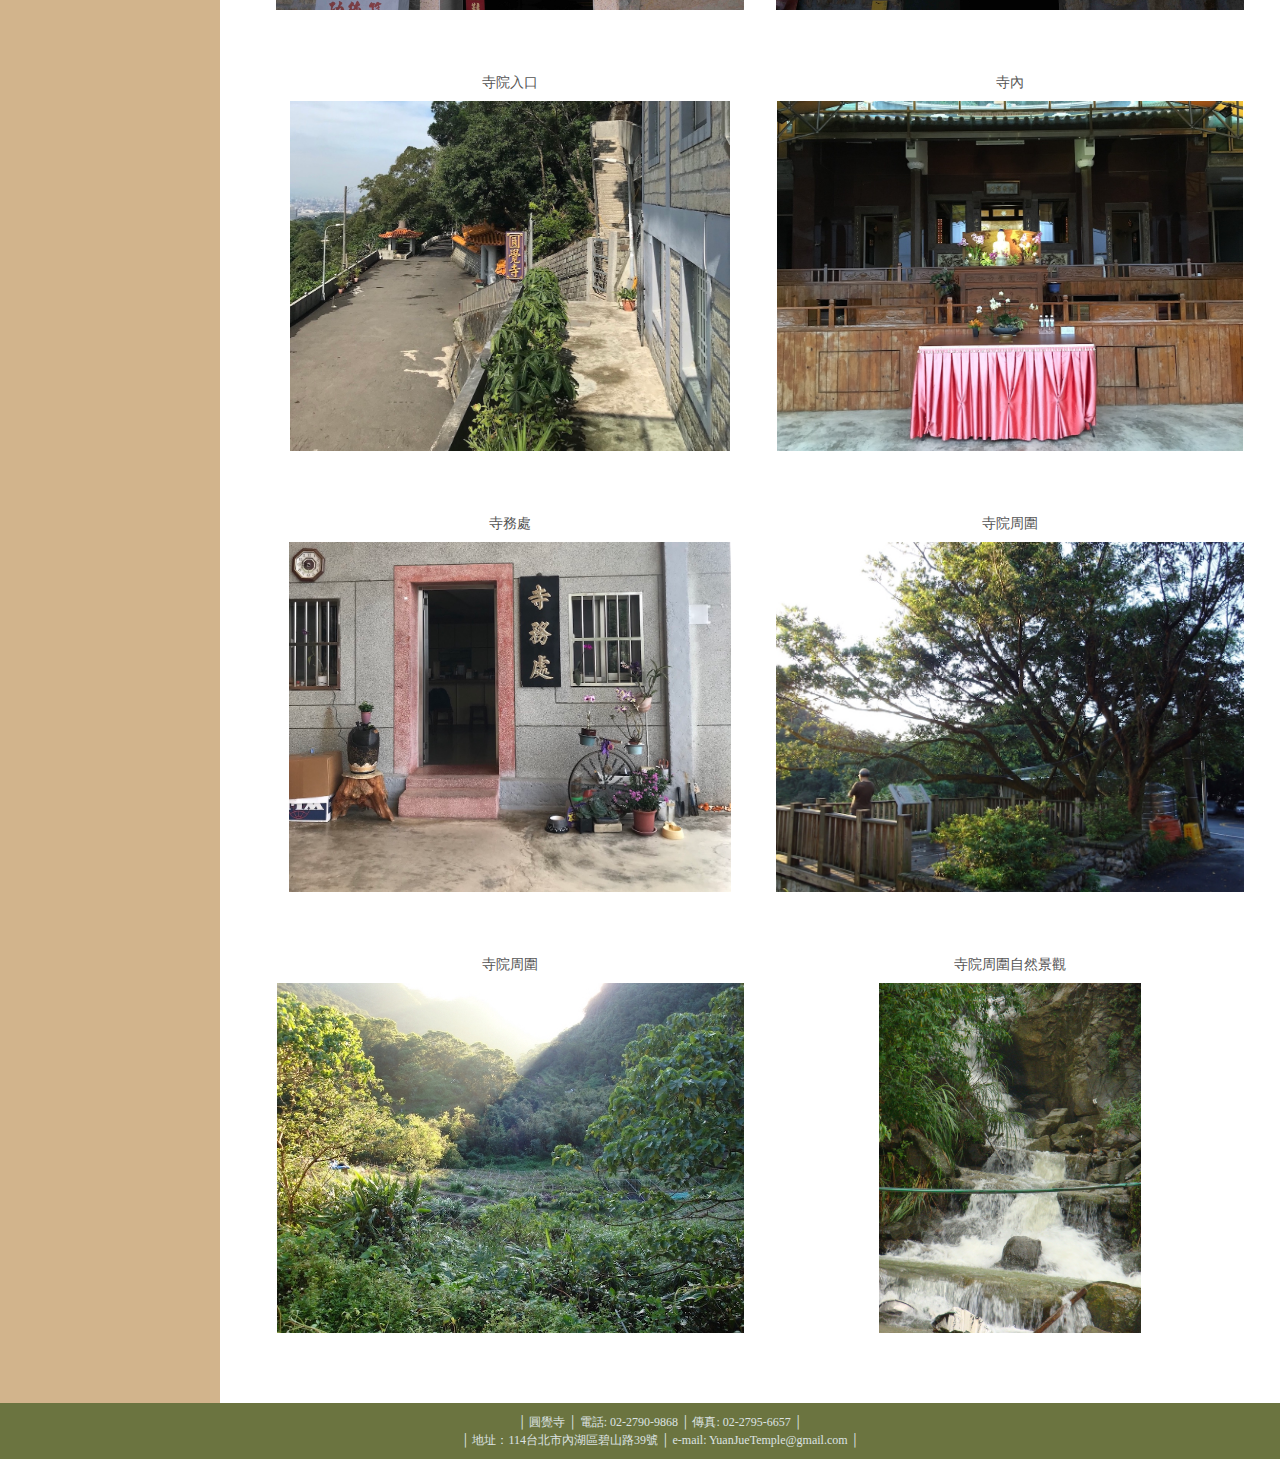
<file: files/look.html>
<!DOCTYPE html>
<html lang="zh">
<head> 
    <meta charset="UTF-8">
    <meta name="viewport" content="width=device-width, initial-scale=1">
    <title>圓覺寺</title>
    <link rel="stylesheet" href="../style.css" media="screen"> 
    <style>
        /* Responsive gallery layout */
        .gallery {
            display: grid;
            grid-template-columns: repeat(auto-fit, minmax(360px, 1fr)); /* Adjust column size */
            gap: 20px;
            padding: 20px;
        }

        /* Image container */
        .gallery figure {
            text-align: center; /* Center description text */
            width: 100%;
        }


        /* Image styling */
        .gallery img {
            width: 100%;
            height: 350px; /* Fixed height for uniformity */
            object-fit: contain; /* Ensures consistent cropping */
            object-position: top; /* Align image from the top, cut from the bottom */
            border-radius: 5px;
            display: block;
        }

        /* Caption styling */
        .gallery figcaption {
            font-size: 14px;
            color: #555;
            margin-bottom: 5px;
        }
    </style>
</head> 
<body> 
    <div id="wrapper"> 
        <div id="header"> 
            <p class="header-h"><strong>圓覺寺</strong></p>    
            <p class="header-text">Yuanjue Temple</p>
        </div>

        <div id="content"> 
            <div id="content-L">
                <ul id="L-list"> 
                    <li><a href="../index.html">最新消息</a></li> 
                    <li><a href="introduction.html">寺廟沿革</a></li> 
                    <li><a href="look.html">寺廟風貌</a></li> 
                    <li><a href="communication.html">聯絡與交通</a></li>
                </ul> 
            </div> 
            <div id="content-R">
                <h1 class="title-1">寺廟及周圍景觀</h1>
                <br>
                
                <!-- Responsive Image Gallery with Captions -->
                <div class="gallery">
                    <figure>
                        <figcaption>全景</figcaption>
                        <img src="../images/全景.jpg" loading="lazy" alt="全景">
                    </figure>
                    <figure>
                        <figcaption>大殿</figcaption>
                        <img src="../images/大殿.jpg" loading="lazy" alt="大殿">
                    </figure>
                    <figure>
                        <figcaption>山門</figcaption>
                        <img src="../images/山門.jpg" loading="lazy" alt="山門">
                    </figure>
                    <figure>
                        <figcaption>彌勒佛</figcaption>
                        <img src="../images/彌勒佛.jpg" loading="lazy" alt="彌勒佛">
                    </figure>
                    <figure>
                        <figcaption>三聖殿</figcaption>
                        <img src="../images/三聖殿.jpg" loading="lazy" alt="三聖殿">
                    </figure>
                    <figure>
                        <figcaption>孝思堂</figcaption>
                        <img src="../images/孝思堂.jpg" loading="lazy" alt="孝思堂">
                    </figure>
                    <figure>
                        <figcaption>寺院入口</figcaption>
                        <img src="../images/p7.JPG" loading="lazy" alt="山門遠景">
                    </figure>
                    <figure>
                        <figcaption>寺內</figcaption>
                        <img src="../images/p2.JPG" loading="lazy" alt="寺內">
                    </figure>
                    <figure>
                        <figcaption>寺務處</figcaption>
                        <img src="../images/p8.JPG" loading="lazy" alt="寺務處">
                    </figure>
                    <figure>
                        <figcaption>寺院周圍</figcaption>
                        <img src="../images/p3.JPG" loading="lazy" alt="寺院周圍">
                    </figure>
                    <figure>
                        <figcaption>寺院周圍</figcaption>
                        <img src="../images/p4.JPG" loading="lazy" alt="寺院周圍">
                    </figure>
                    <figure>
                        <figcaption>寺院周圍自然景觀</figcaption>
                        <img src="../images/p6.JPG" loading="lazy" alt="寺院周圍自然景觀">
                    </figure>
                </div>
            </div>  
        </div> 

        <div id="footer"> 
            │ 圓覺寺 │ 電話: 02-2790-9868 │ 傳真: 02-2795-6657 │<br>
            │ 地址：114台北市內湖區碧山路39號 │ e-mail: YuanJueTemple@gmail.com │  
        </div> 
    </div> 
</body> 
</html>
</file>
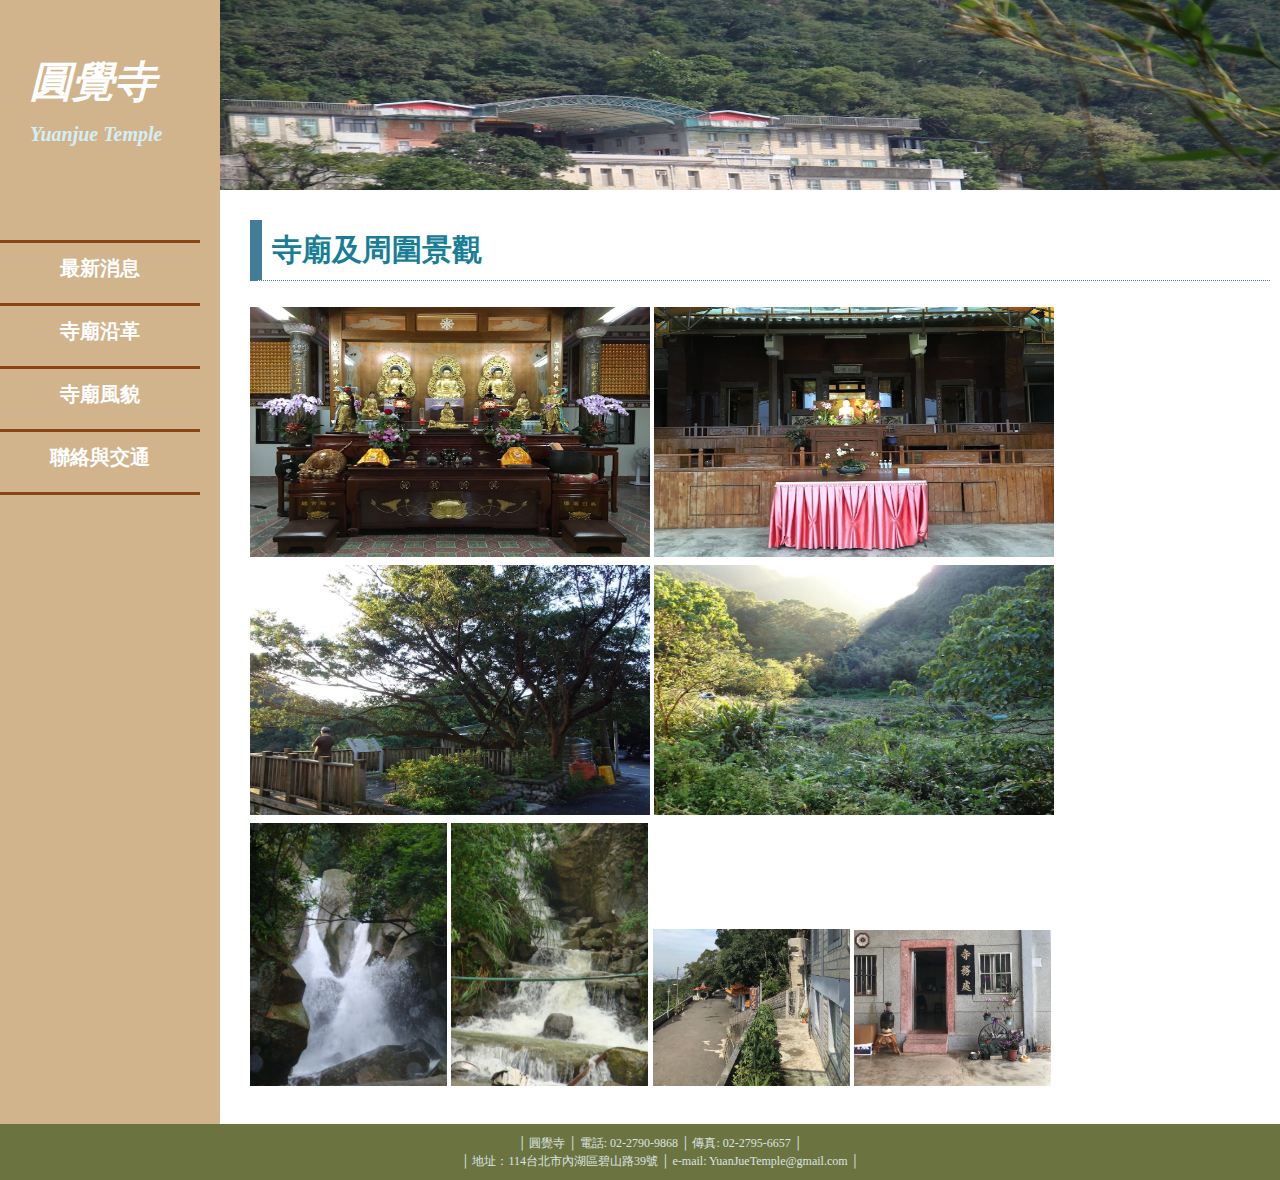
<file: files/look_backup.html>
<!DOCTYPE html>
 <html> 
 <head> 
 	<title>圓覺寺</title>
 	<link rel="stylesheet" href="../style.css" media="screen" /> 
 	<meta http-equiv="Content-Type" content="text/html; charset=utf-8"> 
 </head> 
 <body> 
 	<div id="wrapper"> 
 		<div id="header"> 
 			<p class="header-h"> <strong>圓覺寺</strong></p>	
			<p class="header-text">Yuanjue Temple </p>
 		</div>

 		<div id="content"> 
 			<div id="content-L">
 				<ul id="L-list"> 
					<li><a href="../index.html">最新消息</a></li> 
 					<li><a href="introduction.html">寺廟沿革</a></li> 
 					<li><a href="look.html">寺廟風貌</a></li> 
                    <li><a href="communication.html">聯絡與交通</a></li>
 				</ul> 
 			</div> 
 			<div id="content-R">
 				<h1 class="title-1">寺廟及周圍景觀</h1>
               	<br>
                <img src="../images/p1.JPG" width="400px" height="250px" />
				<img src="../images/p2.JPG" width="400px" height="250px" />
				<br>				
				<img src="../images/p3.JPG" width="400px" height="250px" />
				<img src="../images/p4.JPG" width="400px" height="250px" />
				<br>
				<img src="../images/p5.JPG" width="197px" />
				<img src="../images/p6.JPG" width="197px"/>
				<img src="../images/p7.JPG" width="197px" />
				<img src="../images/p8.JPG" width="197px"/>
	
 			</div>	
 		</div> 
 		<div id="footer"> │ 圓覺寺 │ 電話: 02-2790-9868 │ 傳真: 02-2795-6657 │<br>
		│ 地址：114台北市內湖區碧山路39號  │  e-mail: YuanJueTemple@gmail.com  │  
 		</div> 
 	</div> 
 </body> 
 </html>
</file>
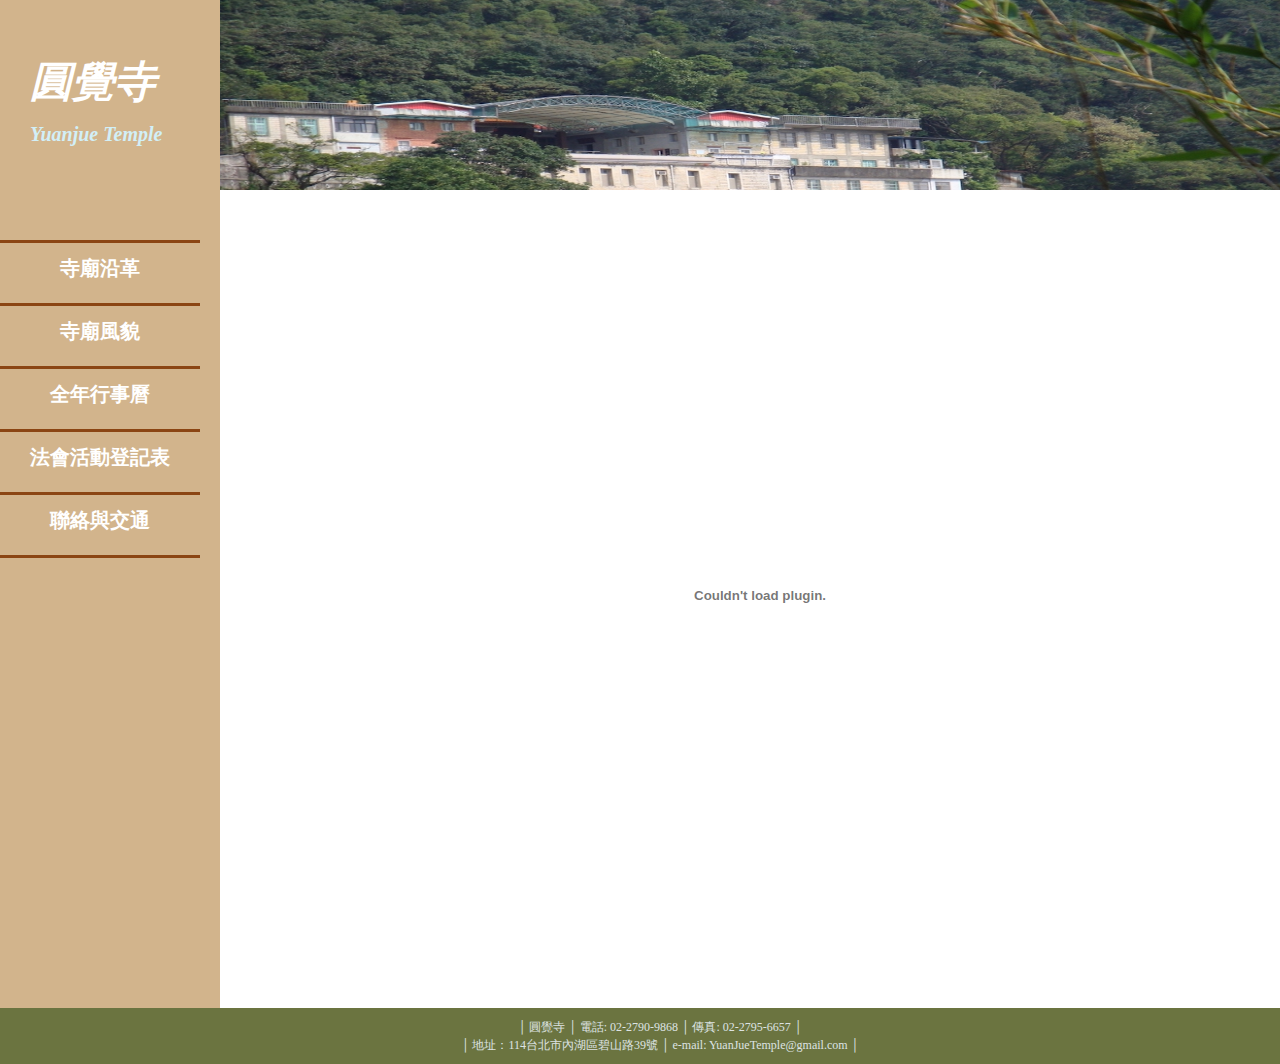
<file: files/schedule.html>
<!DOCTYPE html>
 <html> 
 <head> 
 	<title>圓覺寺</title>
 	<link rel="stylesheet" href="../style.css" media="screen" /> 
 	<meta http-equiv="Content-Type" content="text/html; charset=utf-8"> 
 </head> 
 <body> 
 	<div id="wrapper"> 
 		<div id="header"> 
 			<p class="header-h"> <strong>圓覺寺</strong></p>	
			<p class="header-text">Yuanjue Temple </p>

 		</div>

 		<div id="content"> 
 			<div id="content-L">
 				<ul id="L-list"> 
					<li><a href="../index.html">寺廟沿革</a></li> 
 					<li><a href="look.html">寺廟風貌</a></li> 
 					<li><a href="schedule.html">全年行事曆</a></li> 
 					<li><a href="activity.html">法會活動登記表</a></li> 
                    <li><a href="communication.html">聯絡與交通</a></li>
                </ul> 
 			</div> 
 			<div id="content-R">
				<embed src="107schedule.pdf" style="width:100%; height:750px;"frameborder="1"/>
 			</div>	
 		</div> 
 		<div id="footer"> │ 圓覺寺 │ 電話: 02-2790-9868 │ 傳真: 02-2795-6657 │<br>
        │ 地址：114台北市內湖區碧山路39號  │  e-mail: YuanJueTemple@gmail.com  │  
 		</div> 
 	</div> 
 </body> 
 </html>
<style>
#calendar li {
    	float: left;
	margin-bottom: 10px;
	list-style-type: none;
}

#calendar li a {
        color: #FFF;
        text-decoration: none;
        text-align: middle;
        width: 100px;
        display: block;
        //height: 30px;
} 
</style>
</file>
<file: style.css>
body { 
        width:1300px;
        background-color: #D2B48C;
        margin: auto;
        
} 
#wrapper { 
        margin: auto; 
}

#header { 
	background:url(images/2.JPG) no-repeat;
	background-size: 1080px 300px;
	background-position:center right;	
	line-height:10px;
        height:150px;
        padding-top: 35px; 
        padding-bottom: 5px; 
        padding-left: 30px; 
}

#L-list {
        font-size: 20px;
        font-weight: bolder;
        list-style-type: none;
        line-height: 2.5em;
        margin-top: 50px;
        padding: 0px;
}

#L-list li a {
        color: #FFF;
        text-decoration: none;
        text-align: middle;
	border-bottom: 3px solid #8B4513;
        width: 200px;
        display: block;
        height: 60px;
}

#L-list li a:hover {
        color: #FFF;
        text-decoration: none;
        background-color: #C0D1D1;
        border-bottom-color: #930;
        background-repeat: no-repeat;
        height: 60px;
}

#L-list li:first-child a{
	border-top: 3px solid #8B4513;    
}



#content-L{ 
        width: 220px; 
        float: left;  
        text-align: center;
        font-family: "微軟正黑體", "Arial Unicode MS"; 
} 
#content-R{ 
        background-color: #FFF; 

        margin-left: 220px; 
        font-family: "微軟正黑體", "Arial Unicode MS"; 
        font-size: 17px; 
        line-height: 26px; 
        color: #333; 
        padding: 30px; 
        min-height:600px;
 } 


#footer{ clear:both;  }

#footer {
        font-size: 12px; 
        line-height: 1.5em; 
        color: #DDE3E3;
	text-align: center; 
        padding-top: 10px; 
        padding-bottom: 10px; 
        padding-left: 20px; 
        background-color: #6b7440;
} 

figure {
    width: 100%; /* Ensures it takes the full row */
    text-align: center;
    margin: 20px 0;
}


h1{ 
        color: #FFF; font-family: "微軟正黑體", "Arial Unicode MS"; 
        font-size: 42px; margin: 0px; 
}

.header-h { 
        font-size: 42px; color: #FFF; font-family: "Times New Roman", Times, serif; 
        font-weight: bolder; font-style: italic;
}  

.header-text { 
        font-size: 20px; color: #D2EFF7; font-family: "Times New Roman", Times, serif; 
        font-weight: bolder; font-style: italic;
} 

.title-1 { 
        font-size: 30px; line-height: 2em; border-bottom-width: 1px; border-left-width: 12px; 
        border-bottom-style: dotted; border-left-style: solid; border-bottom-color: #417C9A; 
        border-left-color: #417C9A; color: #187E95; padding-left: 10px;
} 

.text-s { 
        font-size: 16px; color: #6F6CA1; border-left-width: 2px; 
        border-left-style: dotted; border-left-color: #8081B1; 
        padding-left: 5px; font-weight: bolder; 
} 

.news-text {
        font-size:24px;
        line-height: 1.5;
}

.intro-text {
        font-size:24px;
        line-height: 1.2;
}

.commu-text {
        font-size:20px;
        line-height: 1.2;
}

.sub-bullet {
        margin-left: 0em;
        margin-top: 5px;
        font-size: 20px;
        line-height: 2;
}

.sub-sub-bullet {
        margin-left: 0em;
        font-size: 20px;
        line-height: 1.5;
}

.right-bullet {
        padding-left: 600px
}

#content table { 
        border-bottom-width: 5px; 
        border-bottom-style: solid; 
        border-bottom-color: #278092; 
} 
#content table tr td { 
        padding: 5px; font-size: 12px; line-height: 1.5em; 
        border-bottom-width: 1px; border-bottom-style: dotted; border-bottom-color: #278092; 
} 

.table_title { 
        font-size: 14px; font-weight: bolder; color: #E9F0E0; background-color: #278092; 
} 

#content a { 
        color: #6F6CA1;
	text-decoration: none; 
        } 

#content a:hover { color: #903; 
		   text-decoration: none;
	} 

.floatleft { float: left; padding-right: 20px; padding-bottom: 20px; } 

.floatright { float: right; padding-top: 20px; padding-bottom: 20px; padding-left: 20px; } 

.clearboth { clear: both; }
</file>
